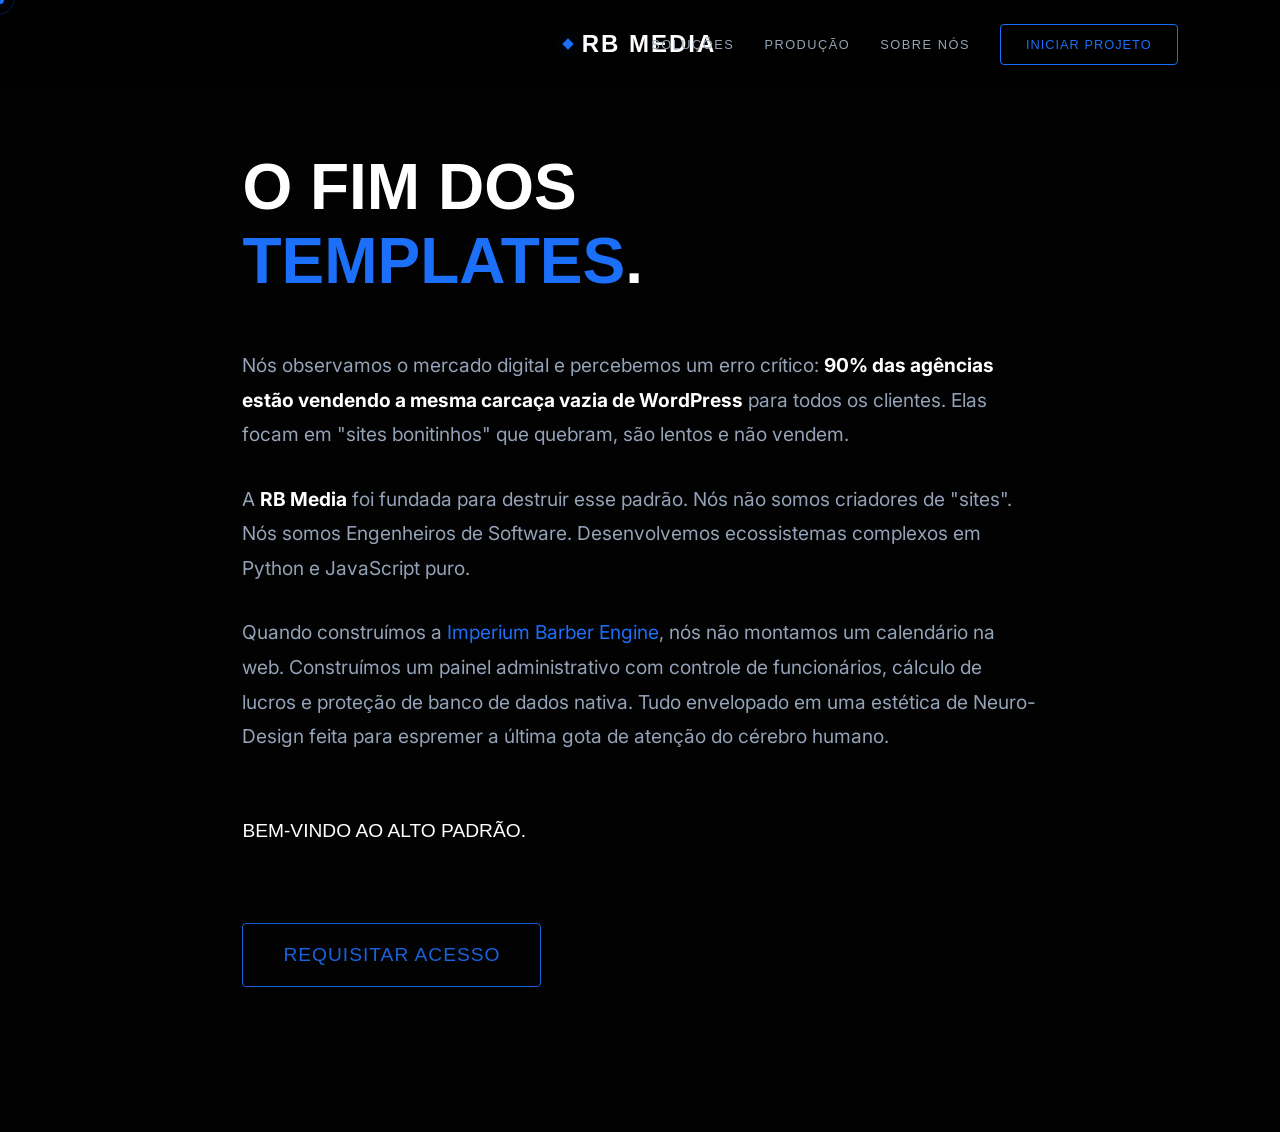
<file: templates/sobre.html>
<!DOCTYPE html>
<html lang="pt-BR">
<head>
    <meta charset="UTF-8">
    <meta name="viewport" content="width=device-width, initial-scale=1.0">
    <title>RB MEDIA | Sobre o Motor</title>
    
    <link rel="preconnect" href="https://fonts.googleapis.com">
    <link rel="preconnect" href="https://fonts.gstatic.com" crossorigin>
    <link href="https://fonts.googleapis.com/css2?family=Inter:wght@300;400;600&family=Syncopate:wght@400;700&display=swap" rel="stylesheet">
    
    <link rel="stylesheet" href="/static/style.css">
    
    <!-- Favicon Premium -->
    <link rel="icon" href="data:image/svg+xml,<svg xmlns=%22http://www.w3.org/2000/svg%22 viewBox=%220 0 100 100%22><rect width=%22100%22 height=%22100%22 rx=%2220%22 fill=%22%23020202%22/><text x=%2250%22 y=%2265%22 font-family=%22Arial, sans-serif%22 font-size=%2250%22 font-weight=%22bold%22 fill=%22%231c6ff8%22 text-anchor=%22middle%22>RB</text></svg>">
    <style>
        body { overflow-y: auto; } /* Não usa snap container aqui */
        .manifesto-section {
            padding: 150px 8%;
            max-width: 1000px;
            margin: 0 auto;
        }
        .manifesto-title {
            font-family: var(--font-heading);
            font-size: 4rem;
            margin-bottom: 50px;
            text-transform: uppercase;
        }
        .manifesto-text {
            font-size: 1.2rem;
            line-height: 1.8;
            color: var(--text-muted);
            margin-bottom: 30px;
        }
        .manifesto-text strong {
            color: #fff;
        }
    </style>
</head>
<body>

    <!-- Preloader / Loading Screen -->
    <div id="preloader" style="position: fixed; top: 0; left: 0; width: 100%; height: 100%; background: #020202; z-index: 9999; display: flex; flex-direction: column; justify-content: center; align-items: center; transition: opacity 0.8s ease;">
        <div style="width: 50px; height: 50px; border: 2px solid rgba(28,111,248,0.2); border-top: 2px solid var(--accent-blue); border-radius: 50%; animation: spin 1s linear infinite; margin-bottom: 20px;"></div>
        <p style="font-family: var(--font-heading); color: var(--accent-blue); letter-spacing: 3px; font-size: 0.9rem; animation: pulse 1.5s infinite;">SISTEMA ONLINE</p>
    </div>

    <!-- Tech Cursors -->
    <div class="cursor-dot" id="cursor-dot"></div>
    <div class="cursor-ring" id="cursor-ring"></div>

    <!-- Navigation -->
    <nav class="navbar" style="background: rgba(0,0,0,0.8); backdrop-filter: blur(10px);">
        <a href="/" class="nav-logo hover-target">RB MEDIA</a>
        <div class="hamburger hover-target" id="hamburger">
            <span class="bar"></span>
            <span class="bar"></span>
            <span class="bar"></span>
        </div>
        <div class="nav-links" id="nav-links">
            <a href="/#solucoes" class="nav-link hover-target mobile-close">SOLUÇÕES</a>
            <a href="/#portfolio" class="nav-link hover-target mobile-close">PRODUÇÃO</a>
            <a href="/sobre" class="nav-link hover-target">SOBRE NÓS</a>
            <a href="/#contato" class="btn-glow hover-target mobile-close">INICIAR PROJETO</a>
        </div>
    </nav>

    <div class="bg-grid" style="opacity: 0.3; position: fixed;"></div>

    <section class="manifesto-section">
        <h1 class="manifesto-title fade-up">O FIM DOS<br><span style="color: var(--accent-blue);">TEMPLATES</span>.</h1>
        
        <p class="manifesto-text fade-up">
            Nós observamos o mercado digital e percebemos um erro crítico: <strong>90% das agências estão vendendo a mesma carcaça vazia de WordPress</strong> para todos os clientes. Elas focam em "sites bonitinhos" que quebram, são lentos e não vendem.
        </p>
        <p class="manifesto-text fade-up">
            A <strong>RB Media</strong> foi fundada para destruir esse padrão. Nós não somos criadores de "sites". Nós somos Engenheiros de Software. Desenvolvemos ecossistemas complexos em Python e JavaScript puro.
        </p>
        <p class="manifesto-text fade-up">
            Quando construímos a <span style="color: var(--accent-blue);">Imperium Barber Engine</span>, nós não montamos um calendário na web. Construímos um painel administrativo com controle de funcionários, cálculo de lucros e proteção de banco de dados nativa. Tudo envelopado em uma estética de Neuro-Design feita para espremer a última gota de atenção do cérebro humano.
        </p>
        <p class="manifesto-text fade-up" style="margin-top: 60px; font-family: var(--font-heading); color: #fff;">
            BEM-VINDO AO ALTO PADRÃO.
        </p>
        
        <a href="/#contato" class="btn-glow hover-target fade-up" style="display: inline-block; margin-top: 40px; padding: 20px 40px; font-size: 1.2rem;">REQUISITAR ACESSO</a>
    </section>

    <script src="https://cdnjs.cloudflare.com/ajax/libs/gsap/3.12.2/gsap.min.js"></script>
    <script>
        // --- PRELOADER & PAGE TRANSITIONS ---
        window.addEventListener('load', function() {
            if (!window.location.hash) {
                window.scrollTo(0, 0);
            }
            setTimeout(() => {
                const preloader = document.getElementById('preloader');
                preloader.style.opacity = '0';
                setTimeout(() => {
                    preloader.style.display = 'none';
                }, 800);
            }, 500); 
        });

        document.querySelectorAll('a').forEach(link => {
            link.addEventListener('click', function(e) {
                const href = this.getAttribute('href');
                if(!href) return;
                
                if(href.startsWith('/')) {
                    e.preventDefault();
                    const preloader = document.getElementById('preloader');
                    preloader.style.display = 'flex';
                    void preloader.offsetWidth; // Força reflow
                    preloader.style.opacity = '1';
                    setTimeout(() => {
                        window.location.href = href;
                    }, 500);
                }
            });
        });

        // --- MOBILE HAMBURGER MENU ---
        const hamburger = document.getElementById('hamburger');
        const navLinks = document.getElementById('nav-links');
        const mobileCloseLinks = document.querySelectorAll('.mobile-close');

        if(hamburger) {
            hamburger.addEventListener('click', () => {
                navLinks.classList.toggle('active');
                hamburger.classList.toggle('active');
            });
            mobileCloseLinks.forEach(link => {
                link.addEventListener('click', () => {
                    navLinks.classList.remove('active');
                    hamburger.classList.remove('active');
                });
            });
        }

        // --- LENIS SMOOTH SCROLL ---
        const cursorDot = document.getElementById('cursor-dot');
        const cursorRing = document.getElementById('cursor-ring');
        let mouseX = 0, mouseY = 0;
        let ringX = 0, ringY = 0;
        document.addEventListener('mousemove', (e) => {
            mouseX = e.clientX;
            mouseY = e.clientY;
            cursorDot.style.transform = `translate(${mouseX - 5}px, ${mouseY - 5}px)`;
        });
        gsap.ticker.add(() => {
            ringX += (mouseX - ringX) * 0.15;
            ringY += (mouseY - ringY) * 0.15;
            cursorRing.style.transform = `translate(${ringX - 20}px, ${ringY - 20}px)`;
        });
        document.querySelectorAll('.hover-target').forEach(el => {
            el.addEventListener('mouseenter', () => document.body.classList.add('hovering'));
            el.addEventListener('mouseleave', () => document.body.classList.remove('hovering'));
        });

        // --- FADE UP OBSERVER ---
        const observer = new IntersectionObserver((entries) => {
            entries.forEach((entry) => {
                if(entry.isIntersecting) {
                    gsap.fromTo(entry.target, 
                        { y: 50, opacity: 0 }, 
                        { y: 0, opacity: 1, duration: 1, ease: "power3.out" }
                    );
                    observer.unobserve(entry.target);
                }
            });
        }, { threshold: 0.1 });
        document.querySelectorAll('.fade-up').forEach((el) => {
            observer.observe(el);
        });
    </script>
</body>
</html>
</file>
<file: static/style.css>
:root {
    --bg-color: #020202;
    --text-main: #ffffff;
    --text-muted: #94a3b8;
    --accent-blue: #1c6ff8;
    --accent-glow: rgba(28, 111, 248, 0.3);
    --dark-surface: #0a0c12;
    --font-heading: 'Syncopate', sans-serif;
    --font-body: 'Inter', sans-serif;
}

* {
    margin: 0;
    padding: 0;
    box-sizing: border-box;
}

html, body {
    width: 100%;
    background-color: var(--bg-color);
    color: var(--text-main);
    font-family: var(--font-body);
    overflow-x: hidden;
}

/* Container Normal de Rolagem */
.snap-container {
    width: 100%;
    overflow-x: hidden;
}

.snap-section {
    min-height: 100vh;
    width: 100%;
    display: flex;
    flex-direction: column;
    justify-content: center;
    padding: 100px 8%;
    position: relative;
}

/* NAVBAR */
.navbar {
    position: fixed;
    top: 0;
    left: 0;
    width: 100%;
    padding: 30px 8%;
    display: flex;
    justify-content: center;
    align-items: center;
    z-index: 1000;
    pointer-events: none;
    transition: background 0.3s, padding 0.3s, border-bottom 0.3s;
}
.navbar.scrolled {
    background: rgba(2, 2, 2, 0.95);
    padding: 15px 8%;
    border-bottom: 1px solid rgba(28, 111, 248, 0.2);
    backdrop-filter: blur(10px);
}

.nav-logo {
    font-family: var(--font-heading);
    font-size: 1.5rem;
    font-weight: 700;
    color: #fff;
    text-decoration: none;
    letter-spacing: 2px;
    pointer-events: auto;
    display: flex;
    align-items: center;
    gap: 10px;
}
.nav-logo::before {
    content: '';
    width: 8px;
    height: 8px;
    background: var(--accent-blue);
    transform: rotate(45deg);
    box-shadow: 0 0 15px var(--accent-glow);
}
.nav-links {
    position: absolute;
    right: 8%;
    display: flex;
    gap: 30px;
    pointer-events: auto;
    align-items: center;
}
.nav-link {
    color: var(--text-muted);
    text-decoration: none;
    font-family: var(--font-heading);
    font-size: 0.8rem;
    letter-spacing: 1.5px;
    position: relative;
    transition: color 0.3s;
}
.nav-link::after {
    content: '';
    position: absolute;
    bottom: -5px;
    left: 0;
    width: 0;
    height: 1px;
    background: var(--accent-blue);
    transition: width 0.3s;
}
.nav-link:hover {
    color: var(--accent-blue);
}
.nav-link:hover::after {
    width: 100%;
}
.btn-glow {
    background: transparent;
    color: var(--accent-blue);
    border: 1px solid var(--accent-blue);
    padding: 12px 25px;
    text-decoration: none;
    border-radius: 4px; 
    font-family: var(--font-heading);
    font-size: 0.8rem;
    letter-spacing: 1px;
    transition: all 0.3s;
    text-transform: uppercase;
}
.btn-glow:hover {
    background: rgba(28, 111, 248, 0.1);
    box-shadow: 0 0 20px rgba(28, 111, 248, 0.3);
}

/* TYPOGRAPHY & FX */
.hero-title {
    font-family: var(--font-heading);
    font-size: clamp(2.5rem, 6vw, 6rem);
    line-height: 1.1;
    font-weight: 700;
    margin-bottom: 20px;
    text-transform: uppercase;
}
.hero-title span {
    color: var(--accent-blue);
    text-shadow: 0 0 30px var(--accent-glow);
}
.hero-sub {
    font-size: 1.1rem;
    color: var(--text-muted);
    max-width: 600px;
    line-height: 1.8;
    margin-bottom: 40px;
    font-weight: 300;
}

/* COMMAND BANNER (HUMAN VS AI) */
.command-banner {
    display: flex;
    align-items: center;
    background: var(--dark-surface);
    border: 1px solid rgba(28, 111, 248, 0.2);
    border-radius: 12px;
    padding: 25px 30px;
    margin-bottom: 50px;
    box-shadow: 0 10px 30px rgba(0,0,0,0.5);
    position: relative;
    overflow: hidden;
    transition: all 0.4s;
}
.command-banner:hover {
    border-color: rgba(28, 111, 248, 0.5);
    box-shadow: 0 10px 40px rgba(28, 111, 248, 0.15);
    transform: translateY(-5px);
}
.command-badge {
    width: 60px;
    height: 60px;
    background: rgba(28, 111, 248, 0.1);
    border: 1px solid var(--accent-blue);
    border-radius: 50%;
    display: flex;
    justify-content: center;
    align-items: center;
    font-family: var(--font-heading);
    font-weight: 700;
    color: var(--accent-blue);
    font-size: 1.2rem;
    margin-right: 25px;
    flex-shrink: 0;
    box-shadow: inset 0 0 15px rgba(28, 111, 248, 0.2);
}
.command-info {
    flex-grow: 1;
    padding-right: 20px;
}
.command-status {
    display: flex;
    align-items: center;
    gap: 8px;
    font-family: var(--font-heading);
    font-size: 0.7rem;
    color: var(--text-muted);
    letter-spacing: 2px;
    padding: 8px 15px;
    background: rgba(255,255,255,0.02);
    border: 1px solid rgba(255,255,255,0.05);
    border-radius: 30px;
}
.pulse-dot {
    width: 8px;
    height: 8px;
    background: #25d366; /* Verde online */
    border-radius: 50%;
    animation: pulse-green 2s infinite;
}
@keyframes pulse-green {
    0% { box-shadow: 0 0 0 0 rgba(37, 211, 102, 0.7); }
    70% { box-shadow: 0 0 0 10px rgba(37, 211, 102, 0); }
    100% { box-shadow: 0 0 0 0 rgba(37, 211, 102, 0); }
}
@media (max-width: 768px) {
    .command-banner { flex-direction: column; text-align: center; padding: 30px 20px; }
    .command-badge { margin-right: 0; margin-bottom: 20px; }
    .command-info { padding-right: 0; margin-bottom: 20px; }
}

/* CARDS GLASSMORPHISM (Núcleos) */
.glass-grid {
    display: grid;
    grid-template-columns: repeat(3, 1fr);
    gap: 30px;
    width: 100%;
}
.glass-card {
    background: var(--dark-surface);
    border: 1px solid rgba(28, 111, 248, 0.1);
    border-radius: 8px;
    padding: 40px;
    transition: all 0.4s;
    position: relative;
}
.glass-card::before {
    content: '';
    position: absolute;
    top: 0; left: 0; width: 3px; height: 0;
    background: var(--accent-blue);
    transition: height 0.4s;
}
.glass-card:hover {
    border-color: rgba(28, 111, 248, 0.4);
    transform: translateY(-5px);
}
.glass-card:hover::before {
    height: 100%;
}
.glass-card h3 {
    font-family: var(--font-heading);
    font-size: 1.2rem;
    margin-bottom: 15px;
    color: #fff;
}
.glass-card p {
    color: var(--text-muted);
    line-height: 1.6;
    font-size: 0.95rem;
}
.nucleo-tag {
    font-size: 0.7rem;
    color: var(--accent-blue);
    letter-spacing: 2px;
    text-transform: uppercase;
    margin-bottom: 15px;
    display: block;
    font-family: var(--font-heading);
}

/* TABELA DE PREÇOS (Ancoragem) */
.pricing-split {
    display: grid;
    grid-template-columns: 1fr 1fr;
    gap: 40px;
    margin-top: 60px;
}
.pricing-col {
    padding: 40px;
    border-radius: 8px;
    background: rgba(255,255,255,0.02);
    border: 1px solid rgba(255,255,255,0.05);
}
.pricing-col.highlight {
    background: var(--dark-surface);
    border: 1px solid rgba(28, 111, 248, 0.3);
    position: relative;
    box-shadow: 0 20px 50px rgba(0,0,0,0.5);
}
.pricing-item {
    display: flex;
    justify-content: space-between;
    padding: 15px 0;
    border-bottom: 1px solid rgba(255,255,255,0.05);
    font-size: 0.9rem;
    color: var(--text-muted);
}
.pricing-item:last-child {
    border-bottom: none;
}
.pricing-item span:last-child {
    font-weight: 600;
    color: #fff;
}
.pricing-total {
    margin-top: 30px;
    padding-top: 20px;
    border-top: 1px solid rgba(255,255,255,0.1);
    display: flex;
    justify-content: space-between;
    align-items: center;
}
.pricing-total h4 {
    font-size: 1.5rem;
    font-family: var(--font-heading);
    color: #fff;
}
.pricing-col.highlight .pricing-total h4 {
    color: var(--accent-blue);
}

/* PORTFOLIO GRID */
.portfolio-grid {
    display: flex;
    flex-wrap: wrap;
    justify-content: center;
    gap: 30px;
    width: 100%;
    margin-top: 50px;
}
.portfolio-card {
    width: 100%;
    max-width: 400px;
    background: var(--dark-surface);
    border: 1px solid rgba(28, 111, 248, 0.2);
    border-radius: 12px;
    overflow: hidden;
    transition: all 0.4s;
    display: flex;
    flex-direction: column;
}
.portfolio-card:hover {
    transform: translateY(-10px);
    border-color: var(--accent-blue);
    box-shadow: 0 15px 40px rgba(28, 111, 248, 0.2);
}
.portfolio-img {
    width: 100%;
    height: 350px;
    background-color: #050608;
    background-size: cover;
    background-position: top center;
    border-bottom: 1px solid rgba(255,255,255,0.05);
    position: relative;
}
.portfolio-content {
    padding: 30px;
    flex-grow: 1;
    display: flex;
    flex-direction: column;
    justify-content: space-between;
}
.portfolio-content h3 {
    font-family: var(--font-heading);
    font-size: 1.2rem;
    margin-bottom: 15px;
    color: #fff;
}
.portfolio-content p {
    color: var(--text-muted);
    font-size: 0.9rem;
    line-height: 1.5;
    margin-bottom: 25px;
}
.portfolio-link {
    color: var(--accent-blue);
    text-decoration: none;
    font-family: var(--font-heading);
    font-size: 0.8rem;
    letter-spacing: 1px;
    display: flex;
    align-items: center;
    gap: 8px;
    transition: color 0.3s;
}
.portfolio-link:hover {
    color: #fff;
}
@media (max-width: 1024px) {
    .portfolio-grid { grid-template-columns: repeat(2, 1fr); }
}
@media (max-width: 768px) {
    .portfolio-grid { grid-template-columns: 1fr; }
}

/* CRONOGRAMA 30 DIAS */
.timeline-grid {
    display: grid;
    grid-template-columns: repeat(4, 1fr);
    gap: 20px;
    margin-top: 50px;
}
.timeline-item {
    border-top: 1px solid rgba(28, 111, 248, 0.3);
    padding-top: 20px;
}
.timeline-date {
    font-size: 0.7rem;
    color: var(--accent-blue);
    letter-spacing: 2px;
    font-family: var(--font-heading);
    margin-bottom: 10px;
    display: block;
}
.timeline-title {
    font-size: 1.2rem;
    font-family: var(--font-heading);
    margin-bottom: 15px;
}
.timeline-desc {
    font-size: 0.9rem;
    color: var(--text-muted);
    line-height: 1.5;
}

/* FORMS */
.form-input {
    width: 100%;
    padding: 20px;
    background: rgba(255,255,255,0.02);
    border: 1px solid rgba(255,255,255,0.1);
    border-radius: 4px;
    color: #fff;
    margin-bottom: 20px;
    font-family: var(--font-body);
    transition: border 0.3s;
}
.form-input:focus {
    outline: none;
    border-color: var(--accent-blue);
    box-shadow: 0 0 15px rgba(28, 111, 248, 0.1);
}

/* GLOBAL GLOW FX (Premium Mesh Gradient) */
.global-glow {
    position: fixed;
    top: 0; left: 0; right: 0; bottom: 0;
    background: 
        radial-gradient(circle at 10% 10%, rgba(28, 111, 248, 0.25) 0%, rgba(0,0,0,0) 50%),
        radial-gradient(circle at 90% 90%, rgba(28, 111, 248, 0.15) 0%, rgba(0,0,0,0) 50%);
    z-index: 0;
    pointer-events: none;
}

/* CUSTOM CURSOR */
.cursor-dot {
    position: fixed;
    top: 0; left: 0;
    width: 8px; height: 8px;
    background: var(--accent-blue);
    border-radius: 50%;
    pointer-events: none;
    z-index: 9999;
    transform: translate(-50%, -50%);
    box-shadow: 0 0 10px var(--accent-glow);
}
.cursor-ring {
    position: fixed;
    top: 0; left: 0;
    width: 35px; height: 35px;
    border: 1px solid var(--accent-glow);
    border-radius: 50%;
    pointer-events: none;
    z-index: 9998;
    transform: translate(-50%, -50%);
    transition: width 0.3s, height 0.3s, border-color 0.3s;
}
.hovering .cursor-dot { width: 0; height: 0; }
.hovering .cursor-ring {
    width: 50px; height: 50px;
    border-color: var(--accent-blue);
    background: rgba(28, 111, 248, 0.05);
}

/* MOBILE */
.hamburger {
    display: none;
    cursor: pointer;
    flex-direction: column;
    gap: 6px;
    z-index: 1001;
    pointer-events: auto;
}
.hamburger .bar {
    width: 25px;
    height: 2px;
    background-color: var(--text-main);
    transition: all 0.3s ease;
}
.hamburger.active .bar:nth-child(1) { transform: translateY(8px) rotate(45deg); }
.hamburger.active .bar:nth-child(2) { opacity: 0; }
.hamburger.active .bar:nth-child(3) { transform: translateY(-8px) rotate(-45deg); }

@media (max-width: 900px) {
    .glass-grid { grid-template-columns: 1fr; }
    .pricing-split { grid-template-columns: 1fr; }
    .timeline-grid { grid-template-columns: 1fr; gap: 40px; }
    
    .hamburger { display: flex; position: absolute; right: 5%; }
    
    .nav-links { 
        position: fixed;
        top: 0; right: -100%;
        width: 100%; height: 100vh;
        background: rgba(8, 10, 16, 0.98);
        backdrop-filter: blur(15px);
        flex-direction: column;
        justify-content: center;
        align-items: center;
        transition: right 0.5s cubic-bezier(0.77, 0, 0.175, 1);
        z-index: 1000;
        gap: 40px;
    }
    .nav-links.active { right: 0; }
    .nav-link { font-size: 1.5rem; }
    .btn-glow { font-size: 1.2rem; padding: 15px 30px; }
    .snap-section { padding: 100px 5%; }
}

/* WHATSAPP FLOAT */
.whatsapp-float {
    position: fixed;
    bottom: 30px;
    right: 30px;
    background: #25d366;
    color: #ffffff;
    border-radius: 50px;
    padding: 15px;
    display: flex;
    align-items: center;
    justify-content: center;
    box-shadow: 0 10px 25px rgba(37, 211, 102, 0.4);
    z-index: 999;
    text-decoration: none;
    transition: all 0.3s;
    animation: pulse-whatsapp 2s infinite;
}
.whatsapp-float:hover {
    transform: translateY(-5px) scale(1.1);
}
@keyframes pulse-whatsapp {
    0% { box-shadow: 0 0 0 0 rgba(37, 211, 102, 0.7); }
    70% { box-shadow: 0 0 0 15px rgba(37, 211, 102, 0); }
    100% { box-shadow: 0 0 0 0 rgba(37, 211, 102, 0); }
}

.section-title {
    font-family: var(--font-heading);
    font-size: clamp(2rem, 4vw, 3rem);
    margin-bottom: 20px;
}
.section-subtitle {
    color: var(--text-muted);
    font-size: 1.1rem;
    max-width: 600px;
    line-height: 1.6;
    margin-bottom: 50px;
}

/* PRELOADER */
#preloader {
    position: fixed; top: 0; left: 0; width: 100%; height: 100%; 
    background: var(--bg-color); z-index: 9999; 
    display: flex; flex-direction: column; justify-content: center; align-items: center; 
    transition: opacity 0.8s ease;
}
.preloader-spinner {
    width: 40px; height: 40px; 
    border: 1px solid rgba(197, 160, 89, 0.2); 
    border-top: 1px solid var(--accent-gold); 
    transform: rotate(45deg); /* Quadrado girando */
    animation: spin 1.5s cubic-bezier(0.68, -0.55, 0.265, 1.55) infinite; 
    margin-bottom: 20px;
}
@keyframes spin {
    0% { transform: rotate(0deg); }
    100% { transform: rotate(360deg); }
}

/* --- INFINITE TICKER MARQUEE --- */
.ticker-wrap {
    width: 100%;
    overflow: hidden;
    background: #000;
    padding: 20px 0;
    border-top: 1px solid rgba(28, 111, 248, 0.2);
    border-bottom: 1px solid rgba(28, 111, 248, 0.2);
    box-shadow: 0 0 20px rgba(28, 111, 248, 0.1);
    white-space: nowrap;
    position: relative;
    z-index: 2;
}
.ticker {
    display: inline-block;
    white-space: nowrap;
    animation: tickerScroll 40s linear infinite;
}
.ticker-item {
    display: inline-block;
    padding: 0 40px;
    font-family: var(--font-heading);
    font-size: 0.9rem;
    color: var(--text-muted);
    letter-spacing: 2px;
    text-transform: uppercase;
}
.ticker-item:hover {
    color: var(--accent-blue);
    text-shadow: 0 0 10px var(--accent-glow);
}
@keyframes tickerScroll {
    0% { transform: translate3d(0, 0, 0); }
    100% { transform: translate3d(-50%, 0, 0); } /* Scrolls exactly half its width, revealing the cloned half seamlessly */
}
</file>
